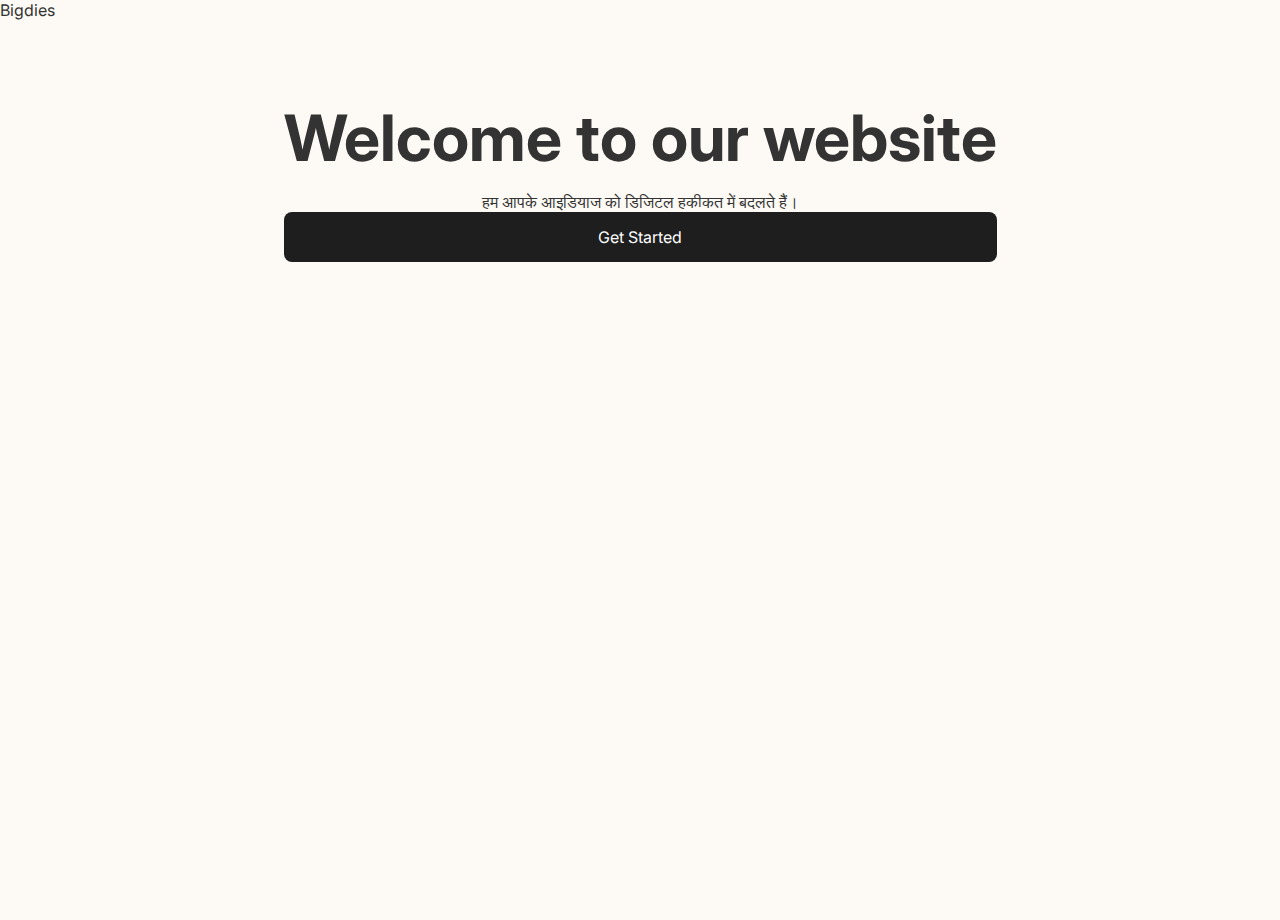
<file: index.html>
<!DOCTYPE html>
<html lang="hi">
<head>
    <meta charset="UTF-8">
    <meta name="viewport" content="width=device-width, initial-scale=1.0">
    <title>Bigdies | Digital Agency</title>
    <link rel="stylesheet" href="style.css">
    <link href="https://fonts.googleapis.com/css2?family=Inter:wght@300;400;600;800&display=swap" rel="stylesheet">
</head>
<body>

    <div class="gradient-bg"></div>

    <nav>
        <div class="logo">Bigdies</div>
    </nav>

    <section id="page1" class="active">
        <div class="hero-content">
            <h1>Welcome to our website</h1>
            <p>हम आपके आइडियाज को डिजिटल हकीकत में बदलते हैं।</p>
            <button class="btn-primary" onclick="navigateTo('page2')">Get Started</button>
        </div>
    </section>

    <section id="page2">
        <div class="container">
            <h2 class="section-title">Meet Our Team</h2>
            <div class="team-grid">
                <div class="card">
                    <h3>Atharv</h3>
                    <p class="role">Website Design & Development</p>
                </div>
                <div class="card">
                    <h3>Gourav</h3>
                    <p class="role">Communication & Management</p>
                </div>
                <div class="card">
                    <h3>Sifran</h3>
                    <p class="role">Accounts & Finance</p>
                </div>
            </div>

            <h2 class="section-title">Our Process</h2>
            <div class="flow-container">
                <div class="flow-step"><span>1</span> Strategy</div>
                <div class="flow-step"><span>2</span> Design</div>
                <div class="flow-step"><span>3</span> Development</div>
                <div class="flow-step"><span>4</span> Delivery</div>
            </div>

            <div class="cta-box">
                <button class="btn-secondary" onclick="navigateTo('page3')">Which type of help do you need?</button>
            </div>
        </div>
    </section>

    <section id="page3">
        <div class="form-container">
            <h2>Contact Us</h2>
            <form action="https://submit-form.com/your-form-id" method="POST" id="contact-form">
                <input type="text" name="name" placeholder="Full Name" required>
                <select name="help_type" required>
                    <option value="" disabled selected>Which type of help?</option>
                    <option value="web">Web Development</option>
                    <option value="management">Management</option>
                    <option value="finance">Finance</option>
                </select>
                <input type="tel" name="mobile" placeholder="Mobile Number" required>
                <input type="email" name="email" placeholder="Email Address" required>
                <textarea name="message" placeholder="Your Message (Optional)"></textarea>
                <button type="submit" class="btn-primary">Send Message</button>
            </form>
            <div id="success-msg" style="display:none; color: #00ff88; margin-top: 20px;">धन्यवाद! आपका संदेश भेज दिया गया है।</div>
        </div>
    </section>

    <script src="script.js"></script>
</body>
</html>
</file>
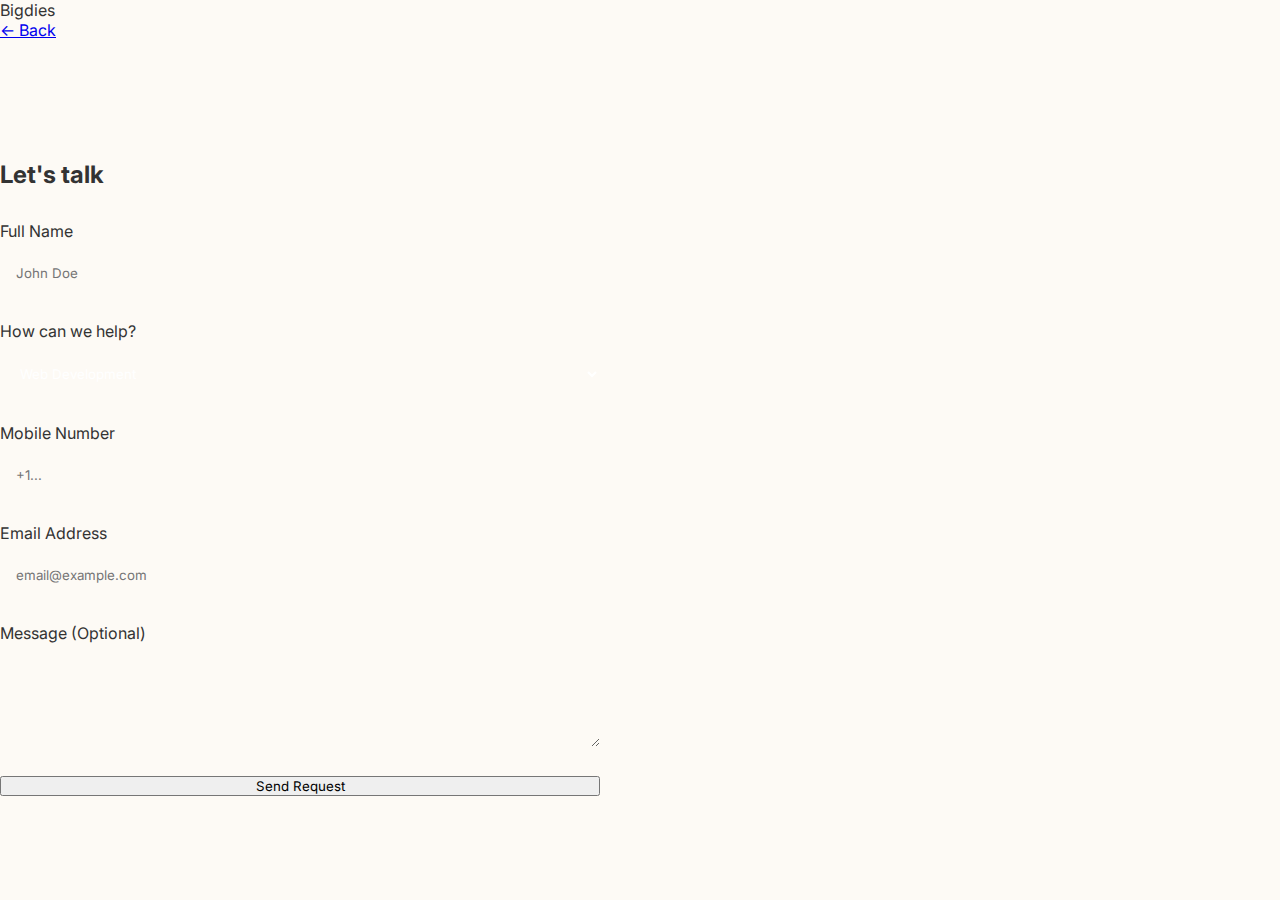
<file: contact.html>
<!DOCTYPE html>
<html lang="en">
<head>
    <meta charset="UTF-8">
    <meta name="viewport" content="width=device-width, initial-scale=1.0">
    <title>Contact | Hustlet beyond</title>
    <link rel="stylesheet" href="style.css">
    <link href="https://fonts.googleapis.com/css2?family=Inter:wght@400;600;800&display=swap" rel="stylesheet">
    <style>
        input, select, textarea {
            width: 100%; padding: 1rem; margin-top: 0.5rem; margin-bottom: 1.5rem;
            background: rgba(255,255,255,0.05); border: 1px solid var(--glass-border);
            border-radius: 12px; color: white; outline: none;
        }
        input:focus { border-color: var(--primary); }
        .hidden { display: none; }
    </style>
</head>
<body>
    <nav>
        <div class="logo">Bigdies</div>
        <a href="team.html" class="back-btn">← Back</a>
    </nav>

    <main class="container" style="padding-top: 120px;">
        <div class="glass-card animate" style="max-width: 600px; margin: 0 auto;">
            <h2 style="margin-bottom: 2rem;">Let's talk</h2>
            
            <form action="https://submit-form.com/Pn8aUQHVe" method="POST">
                <label>Full Name</label>
                <input type="text" name="name" placeholder="John Doe" required>

                <label>How can we help?</label>
                <select name="help_type" id="helpSelector" onchange="toggleOtherField()" required>
                    <option value="web_dev">Web Development</option>
                    <option value="poster_design">Poster Design</option>
                    <option value="other">Other</option>
                </select>

                <div id="otherField" class="hidden">
                    <label>Please specify</label>
                    <input type="text" name="other_details">
                </div>

                <label>Mobile Number</label>
                <input type="tel" name="phone" placeholder="+1..." required>

                <label>Email Address</label>
                <input type="email" name="email" placeholder="email@example.com" required>

                <label>Message (Optional)</label>
                <textarea name="message" rows="4"></textarea>

                <button type="submit" class="btn" style="width: 100%;">Send Request</button>
            </form>
        </div>
    </main>

    <script>
        function toggleOtherField() {
            const selector = document.getElementById('helpSelector');
            const otherField = document.getElementById('otherField');
            otherField.className = selector.value === 'other' ? 'animate' : 'hidden';
        }
    </script>
</body>
</html>
</file>
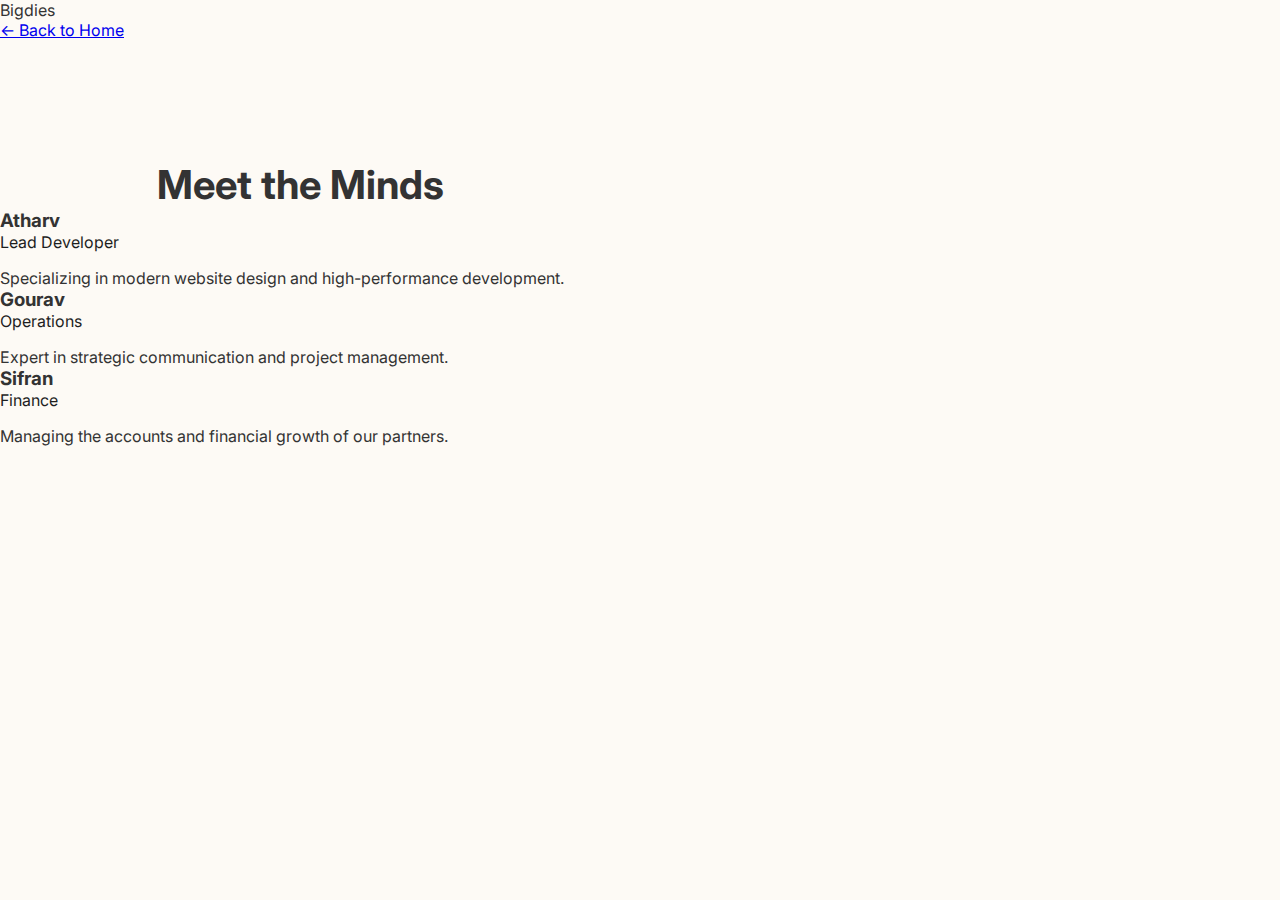
<file: team.html>
<!DOCTYPE html>
<html lang="en">
<head>
    <meta charset="UTF-8">
    <meta name="viewport" content="width=device-width, initial-scale=1.0">
    <title>Our Team | Bigdies</title>
    <link rel="stylesheet" href="style.css">
    <link href="https://fonts.googleapis.com/css2?family=Inter:wght@400;600;800&display=swap" rel="stylesheet">
</head>
<body>
    <nav>
        <div class="logo">Bigdies</div>
        <a href="index.html" class="back-btn">← Back to Home</a>
    </nav>

    <main class="container" style="padding-top: 120px; padding-bottom: 100px;">
        <h2 class="animate" style="font-size: 2.5rem; text-align: center;">Meet the Minds</h2>
        
        <div class="grid animate">
            <div class="glass-card">
                <h3>Atharv</h3>
                <p style="color: var(--primary); margin-bottom: 1rem;">Lead Developer</p>
                <p>Specializing in modern website design and high-performance development.</p>
            </div>
            <div class="glass-card">
                <h3>Gourav</h3>
                <p style="color: var(--primary); margin-bottom: 1rem;">Operations</p>
                <p>Expert in strategic communication and project management.</p>
            </div>
            <div class="glass-card">
                <h3>Sifran</h3>
                <p style="color: var(--primary); margin-bottom: 1rem;">Finance</p>
                <p>Managing the accounts and financial growth of our partners.</p>
            </div>
        </div>

        <section style="margin-top: 100px; text-align: center;" class="animate">
            <h2 style="margin-bottom: 3rem;">Our Process</h2>
            <div style="display: flex; flex-wrap: wrap; justify-content: center; gap: 2rem;">
                <p>💡 Idea Exploration &nbsp; → &nbsp; 🎨 Design &nbsp; → &nbsp; 🚀 Delivery</p>
            </div>
            <div style="margin-top: 4rem;">
                <a href="contact.html" class="btn">Which type of help do you need?</a>
            </div>
        </section>
    </main>
</body>
</html>
</file>
<file: style.css>
:root {
    --primary: #1e1e1e; /* Dark professional color */
    --cream: #fdfaf5;   /* Soft Cream Background */
    --card-bg: #ffffff;
}

* {
    margin: 0; padding: 0; box-sizing: border-box;
    font-family: 'Inter', sans-serif;
}

body {
    background-color: var(--cream);
    color: #333;
    overflow-x: hidden;
}

/* Mobile Friendly Settings */
section {
    display: none;
    min-height: 100vh;
    padding: 80px 20px;
    width: 100%;
}

section.active { display: flex; flex-direction: column; align-items: center; }

.container, .form-container {
    width: 100%;
    max-width: 600px;
}

/* Back Button Style */
.btn-back {
    background: none; border: none;
    color: var(--primary);
    font-weight: 600;
    cursor: pointer;
    margin-bottom: 20px;
    align-self: flex-start;
}

/* Buttons */
.btn-primary {
    background: var(--primary);
    color: white;
    padding: 15px 30px;
    border-radius: 8px;
    border: none;
    width: 100%;
    font-size: 1rem;
    cursor: pointer;
}

/* Hero Section Responsive */
.hero-content { text-align: center; }
.hero-content h1 { font-size: 2.5rem; margin-bottom: 15px; line-height: 1.2; }

/* Cards Layout */
.team-grid {
    display: grid;
    grid-template-columns: 1fr; /* Mobile default: 1 column */
    gap: 15px;
    margin: 20px 0;
}

.card {
    background: var(--card-bg);
    padding: 25px;
    border-radius: 15px;
    box-shadow: 0 4px 12px rgba(0,0,0,0.05);
    border: 1px solid #eee;
}

/* Form Inputs */
input, select, textarea {
    width: 100%;
    padding: 12px;
    margin-bottom: 12px;
    border: 1px solid #ddd;
    border-radius: 8px;
    background: white;
}

/* Desktop View (Tablets & Laptops) */
@media (min-width: 768px) {
    .team-grid { grid-template-columns: repeat(3, 1fr); }
    .hero-content h1 { font-size: 4rem; }
}
</file>
